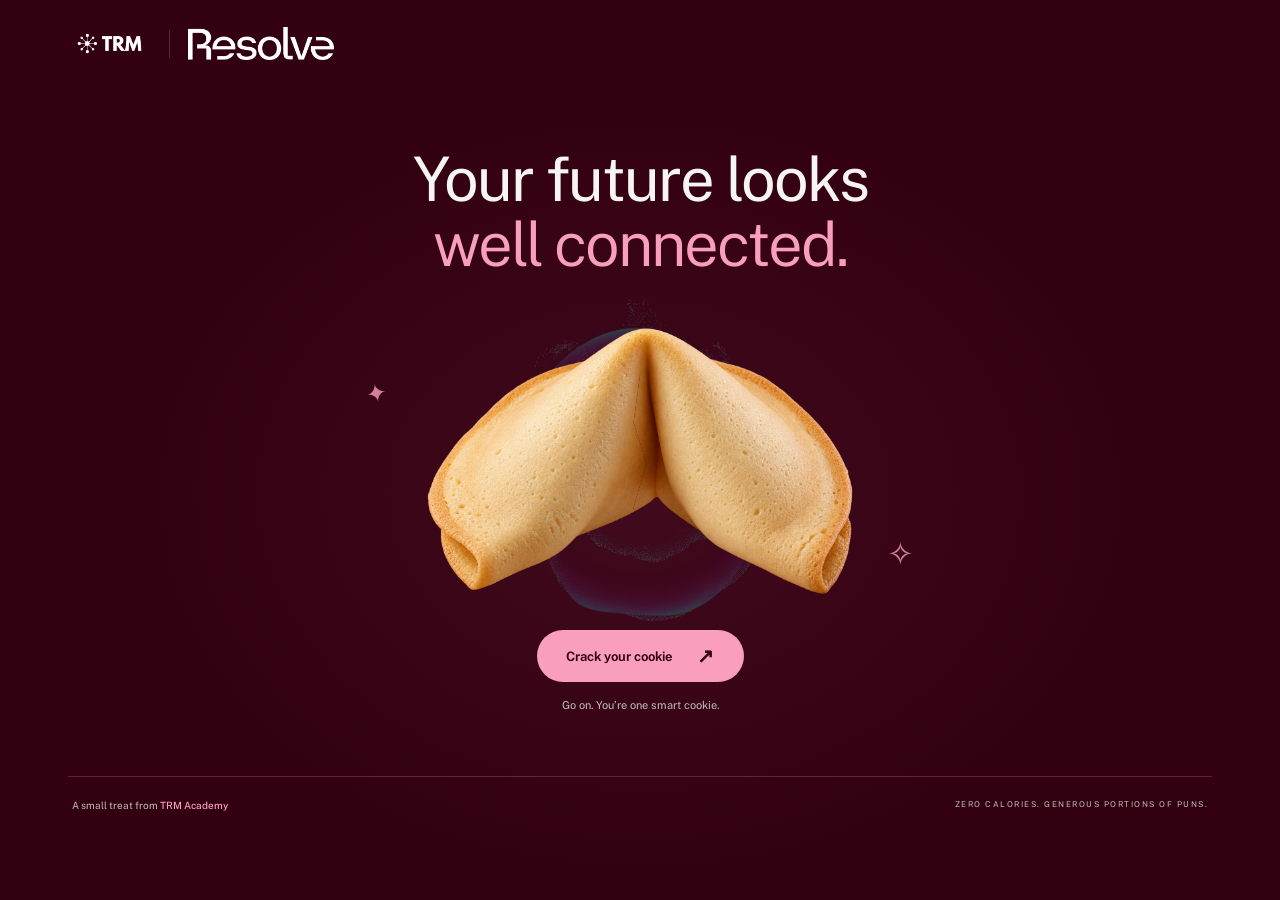
<file: index.html>
<!doctype html>
<html lang="en">
<head>
  <meta charset="utf-8">
  <meta name="viewport" content="width=device-width, initial-scale=1">
  <meta name="theme-color" content="#330011">
  <meta name="description" content="Crack open a fortune cookie from TRM Academy at Resolve.">
  <title>Fortune Cookies · Resolve</title>
  <link rel="stylesheet" href="style.css">
  <link rel="icon" href="favicon.svg" type="image/svg+xml">
</head>
<body>
  <header class="masthead">
    <a class="brand" href="./" aria-label="Resolve fortune cookies home"><img src="assets/resolve.png" alt="TRM"><span class="brand-divider"></span><img class="resolve-wordmark" src="assets/resolve-wordmark.png" alt="Resolve"></a>
  </header>
  <main>
    <div class="intro"><h1>Your future looks<br><em>well connected.</em></h1></div>
    <section class="experience" aria-label="Fortune cookie">
      <div class="halo" aria-hidden="true"></div><div class="spark spark-one" aria-hidden="true">✦</div><div class="spark spark-two" aria-hidden="true">✧</div>
      <button class="cookie-button" id="cookieButton" aria-label="Crack open your fortune cookie">
        <span class="cookie-art" aria-hidden="true"><img class="cookie-half cookie-left" src="assets/fortune-cookie.png" alt=""><img class="cookie-half cookie-right" src="assets/fortune-cookie.png" alt=""></span>
      </button>
      <article class="fortune-slip" id="fortuneSlip" aria-live="polite" aria-atomic="true" hidden><div class="slip-top"><span id="fortuneNumber"></span><span aria-hidden="true">✦</span><span class="slip-wordmark" role="img" aria-label="Resolve"></span></div><p id="fortuneText"></p></article>
      <div class="crumbs" id="crumbs" aria-hidden="true"></div>
    </section>
    <div class="controls"><button class="primary" id="crackButton">Crack your cookie <span aria-hidden="true">↗</span></button><p class="under-button" id="underButton">Go on. You’re one smart cookie.</p></div>
  </main>
  <footer><span>A small treat from <strong>TRM Academy</strong></span><span>ZERO CALORIES. GENEROUS PORTIONS OF PUNS.</span></footer>
  <script src="app.js"></script>
</body>
</html>
</file>
<file: style.css>
@font-face{font-family:Public Sans;src:url('assets/PublicSans.ttf') format('truetype');font-display:swap;font-weight:100 900}
:root{--plum:#330011;--pink:#FA9EBD;--paper:#F7F5F4;--muted:#C0BEBB;--navy:#00124D;--line:rgba(250,158,189,.22)}
*{box-sizing:border-box}body{margin:0;background:var(--plum);color:var(--paper);font-family:Public Sans,Arial,sans-serif;min-height:100svh;background-image:radial-gradient(ellipse at 50% 55%,rgba(250,158,189,.065),transparent 55%)}button,a{-webkit-tap-highlight-color:transparent}button{font:inherit;cursor:pointer}button:focus-visible,a:focus-visible{outline:3px solid var(--pink);outline-offset:5px}button:disabled{cursor:default}.masthead{max-width:1456px;margin:auto;padding:24px 5.3%;display:flex;justify-content:space-between;align-items:center}.brand{display:flex;align-items:center;gap:18px;color:var(--paper);text-decoration:none}.brand img{width:83px;height:39px;object-fit:contain;filter:brightness(0) invert(1)}.brand-divider{height:28px;width:1px;background:var(--line)}.resolve-word{font-size:29px;font-weight:550;letter-spacing:-1.7px}.saved-button{background:none;border:1px solid var(--line);border-radius:100px;color:var(--paper);padding:11px 15px;display:flex;gap:9px;align-items:center;font-size:12px}.saved-button>span:first-child{font-size:19px;line-height:1;color:var(--pink)}#savedCount{font-size:11px;color:var(--pink);font-variant-numeric:tabular-nums}.saved-button:hover{background:rgba(250,158,189,.07)}main{text-align:center;max-width:1050px;margin:0 auto;padding:19px 24px 46px}.eyebrow{font-size:10px;font-weight:600;letter-spacing:2.3px;color:var(--pink);margin:0 0 17px}h1{font-family:Public Sans,Arial,sans-serif;font-size:clamp(38px,4.8vw,62px);line-height:1.05;letter-spacing:-2px;font-weight:400;margin:0}h1 em{font-weight:400;color:var(--pink)}.subtitle{color:var(--muted);font-size:13px;line-height:1.5;margin:17px 0 0}.experience{height:300px;max-width:760px;margin:2px auto 0;position:relative;display:grid;place-items:center}.halo{width:268px;height:268px;border:1px solid var(--line);border-radius:50%;position:absolute;opacity:.65}.halo:after{content:"";position:absolute;inset:20px;border:1px solid var(--line);border-radius:50%;opacity:.5}.cookie-button{background:none;border:0;padding:0;width:590px;max-width:100%;height:100%;z-index:1;position:relative;transition:transform .3s}.cookie-button:hover:not(:disabled){transform:rotate(-3deg) scale(1.025)}.cookie{width:100%;height:100%;overflow:visible}.cookie-left,.cookie-right{transform-box:fill-box;transform-origin:50% 50%;transition:transform .75s cubic-bezier(.18,.75,.2,1),opacity .65s}.spark{position:absolute;color:var(--pink);font-size:25px;opacity:.8;pointer-events:none}.spark-one{left:14%;top:26%;transform:rotate(-12deg)}.spark-two{right:14%;top:72%;font-size:32px}.fortune-slip{position:absolute;z-index:3;width:80%;max-width:560px;background:var(--paper);color:var(--plum);padding:22px 34px 19px;box-shadow:0 10px 45px rgba(10,0,5,.24);transform:translateY(18px) rotate(-2deg) scale(.88);opacity:0;border-radius:1px;transition:opacity .45s .2s,transform .6s .2s}.fortune-slip:before,.fortune-slip:after{content:"";position:absolute;top:0;width:7px;height:100%;background:var(--paper);clip-path:polygon(0 0,100% 3%,0 7%,100% 11%,0 15%,100% 19%,0 23%,100% 27%,0 31%,100% 35%,0 39%,100% 43%,0 47%,100% 51%,0 55%,100% 59%,0 63%,100% 67%,0 71%,100% 75%,0 79%,100% 83%,0 87%,100% 91%,0 95%,100% 100%,0 100%)}.fortune-slip:before{left:-6px;transform:rotate(180deg)}.fortune-slip:after{right:-6px}.slip-top{display:flex;align-items:center;justify-content:space-between;font-size:9px;font-weight:600;letter-spacing:1.5px;color:#898681}.slip-top>span:nth-child(2){color:var(--plum);font-size:16px}#fortuneText{font-family:Georgia,serif;font-size:clamp(24px,2.6vw,31px);line-height:1.22;letter-spacing:-.5px;margin:24px 0}.slip-bottom{padding-top:12px;border-top:1px solid #E2DFDD;font-size:8px;letter-spacing:1.6px;color:#898681}.experience.opened .cookie-left{transform:translate(-150px,38px) rotate(-25deg) scale(.68);opacity:.65}.experience.opened .cookie-right{transform:translate(150px,38px) rotate(25deg) scale(.68);opacity:.65}.experience.opened .fortune-slip{opacity:1;transform:translateY(0) rotate(-2deg) scale(1)}.experience.opened .halo{opacity:.25}.experience.opened .cookie-button{pointer-events:none}.controls{position:relative;z-index:4}.primary{border:0;background:var(--pink);color:var(--plum);font-size:13px;font-weight:650;border-radius:100px;min-height:49px;min-width:207px;padding:14px 23px;display:inline-flex;justify-content:center;gap:25px;align-items:center;transition:transform .2s,box-shadow .2s}.primary:hover{transform:translateY(-2px);box-shadow:0 7px 24px rgba(250,158,189,.1)}.primary:disabled{transform:none;opacity:.8}.primary span{font-size:20px}.under-button{color:var(--muted);font-size:11px;margin:17px 0 0}.fortune-actions{display:flex;justify-content:center;align-items:center;gap:13px;margin-top:16px;min-height:36px}.fortune-actions button{color:var(--paper);font-size:11px;background:none;border:0;padding:8px 0;min-height:40px}.fortune-actions button:hover{color:var(--pink)}.fortune-actions .save-fortune[aria-pressed=true]{color:var(--pink)}.action-dot{color:#898681}.fortune-actions[hidden],.fortune-slip[hidden]{display:none}.crumbs{position:absolute;inset:0;pointer-events:none;overflow:visible}.crumb{position:absolute;left:50%;top:50%;width:6px;height:4px;background:#e8cba6;border-radius:1px;animation:crumb-fall .8s ease-out forwards}@keyframes crumb-fall{0%{opacity:.8;transform:translate(0,0) rotate(0)}100%{opacity:0;transform:translate(var(--x),var(--y)) rotate(var(--r))}}footer{max-width:1320px;margin:0 auto;border-top:1px solid var(--line);padding:22px 4px 25px;display:flex;justify-content:space-between;gap:15px;color:var(--muted);font-size:10px}footer strong{color:var(--pink);font-weight:500}footer>span:last-child{font-size:8px;letter-spacing:1.5px}dialog{background:var(--paper);color:var(--plum);border:0;border-radius:13px;width:min(520px,calc(100% - 32px));max-height:85svh;padding:27px;box-shadow:0 25px 100px #14000866}dialog::backdrop{background:rgba(20,0,8,.76);backdrop-filter:blur(6px)}.dialog-top{display:flex;align-items:center;justify-content:space-between}.dialog-top .eyebrow{color:var(--plum);margin:0}.close-button{width:40px;height:40px;display:grid;place-items:center;font-size:27px;color:var(--plum);background:transparent;border:0;border-radius:50%}dialog h2{font-family:Georgia,serif;letter-spacing:-1px;font-size:32px;font-weight:400;margin:13px 0 8px}.saved-note{font-size:11px;color:#898681;margin:0 0 23px}.saved-item{border-top:1px solid #E2DFDD;padding:19px 0;display:flex;gap:15px;align-items:center}.saved-item p{font:20px/1.3 Georgia,serif;margin:0;flex:1}.saved-item button{border:0;background:none;color:#898681;min-width:44px;min-height:44px;font-size:21px}.saved-item button:hover{color:var(--plum)}.empty-state{padding:25px 20px 32px;text-align:center;border:1px dashed #C0BEBB;border-radius:8px}.empty-state span{font-size:32px;color:var(--plum)}.empty-state p{font-size:13px;line-height:1.6}.dialog-done{width:100%;margin-top:18px}.toast{position:fixed;bottom:22px;left:50%;transform:translate(-50%,12px);opacity:0;pointer-events:none;color:var(--plum);background:var(--paper);border:1px solid #E2DFDD;box-shadow:0 8px 30px #14000844;font-size:12px;border-radius:100px;z-index:15;padding:13px 22px;max-width:90vw;text-align:center;transition:transform .2s,opacity .2s}.toast.show{opacity:1;transform:translate(-50%,0)}
@media(min-height:850px) and (min-width:700px){main{padding-top:40px;padding-bottom:65px}.experience{height:340px}.cookie-button{width:640px}.halo{width:300px;height:300px}}
@media(max-width:1400px){footer{margin:0 5.3%}}
@media(max-width:600px){.masthead{padding:19px 20px}.brand{gap:10px}.brand img{width:64px;height:30px}.brand-divider{height:22px}.resolve-word{font-size:24px}.saved-button{font-size:11px;padding:10px 11px;gap:6px}main{padding:30px 16px 37px}.eyebrow{font-size:8px;letter-spacing:1.9px;margin-bottom:17px}h1{font-size:43px;letter-spacing:-1.6px}.subtitle{font-size:12px;margin-top:15px}.experience{height:285px;margin-top:4px}.halo{width:227px;height:227px}.cookie-button{width:490px;max-width:125%;min-width:110%}.spark-one{left:4%;top:25%}.spark-two{right:3%;top:74%}.fortune-slip{width:calc(100% - 22px);padding:18px 23px 16px}#fortuneText{font-size:27px;margin:23px 0}.slip-top{font-size:8px;letter-spacing:1px}.slip-bottom{font-size:7px;letter-spacing:1px}.experience.opened .cookie-left{transform:translate(-65px,65px) rotate(-35deg) scale(.65);opacity:.4}.experience.opened .cookie-right{transform:translate(65px,65px) rotate(35deg) scale(.65);opacity:.4}.fortune-actions{gap:10px;margin-top:12px}.fortune-actions button{font-size:10px}footer{flex-direction:column;align-items:center;text-align:center;gap:10px;padding:20px 0 23px}.under-button{font-size:10px}.primary{min-height:49px}.toast{bottom:14px}}
@media(max-width:370px){h1{font-size:38px}.brand{gap:8px}.saved-button{padding:9px;font-size:10px}.experience{height:280px}.fortune-slip{padding:16px 18px}#fortuneText{font-size:24px}.saved-button>span:first-child{display:none}}
body{overflow-x:hidden}.cookie-art{display:block;position:relative;width:100%;height:100%}.cookie-half{position:absolute;inset:0;width:100%;height:100%;object-fit:contain;pointer-events:none}.cookie-half.cookie-left{clip-path:polygon(0 0,50% 0,50% 25%,49% 39%,51% 51%,49% 64%,50% 78%,50% 100%,0 100%);transform-origin:25% 50%}.cookie-half.cookie-right{clip-path:polygon(50% 0,100% 0,100% 100%,50% 100%,50% 78%,49% 64%,51% 51%,49% 39%,50% 25%);transform-origin:75% 50%}
@media(max-width:600px){.cookie-button{width:100%;min-width:0;max-width:100%}.cookie-half{object-fit:contain}.experience{overflow:clip;overflow-clip-margin:20px}}
@media(prefers-reduced-motion:reduce){*,*:before,*:after{animation-duration:.001ms!important;transition-duration:.001ms!important;transition-delay:0ms!important}.cookie-button:hover{transform:none}.crumbs{display:none}}

.brand img.resolve-wordmark{width:146px;height:auto;filter:none}.slip-wordmark{display:block;width:62px;height:15px;background:var(--plum);mask:url('assets/resolve-wordmark.png') center/contain no-repeat;-webkit-mask:url('assets/resolve-wordmark.png') center/contain no-repeat}.halo{width:330px;height:330px;border:0;border-radius:0;background:url('assets/resolve-ring.png') center/contain no-repeat;opacity:.22}.halo:after{display:none}.experience.opened .halo{opacity:.1}main{padding-top:40px}.intro h1{font-weight:400}.intro h1 em{font-style:normal;font-weight:350}.fortune-slip{padding-bottom:24px}.experience{margin-top:14px}
@media(min-height:850px) and (min-width:700px){main{padding-top:60px}.halo{width:370px;height:370px}}
@media(max-width:600px){.brand img.resolve-wordmark{width:126px}.masthead{justify-content:center}.brand{gap:18px}main{padding-top:28px}.halo{width:275px;height:275px}.intro h1{font-size:40px}.fortune-slip{padding-bottom:20px}}
</file>
